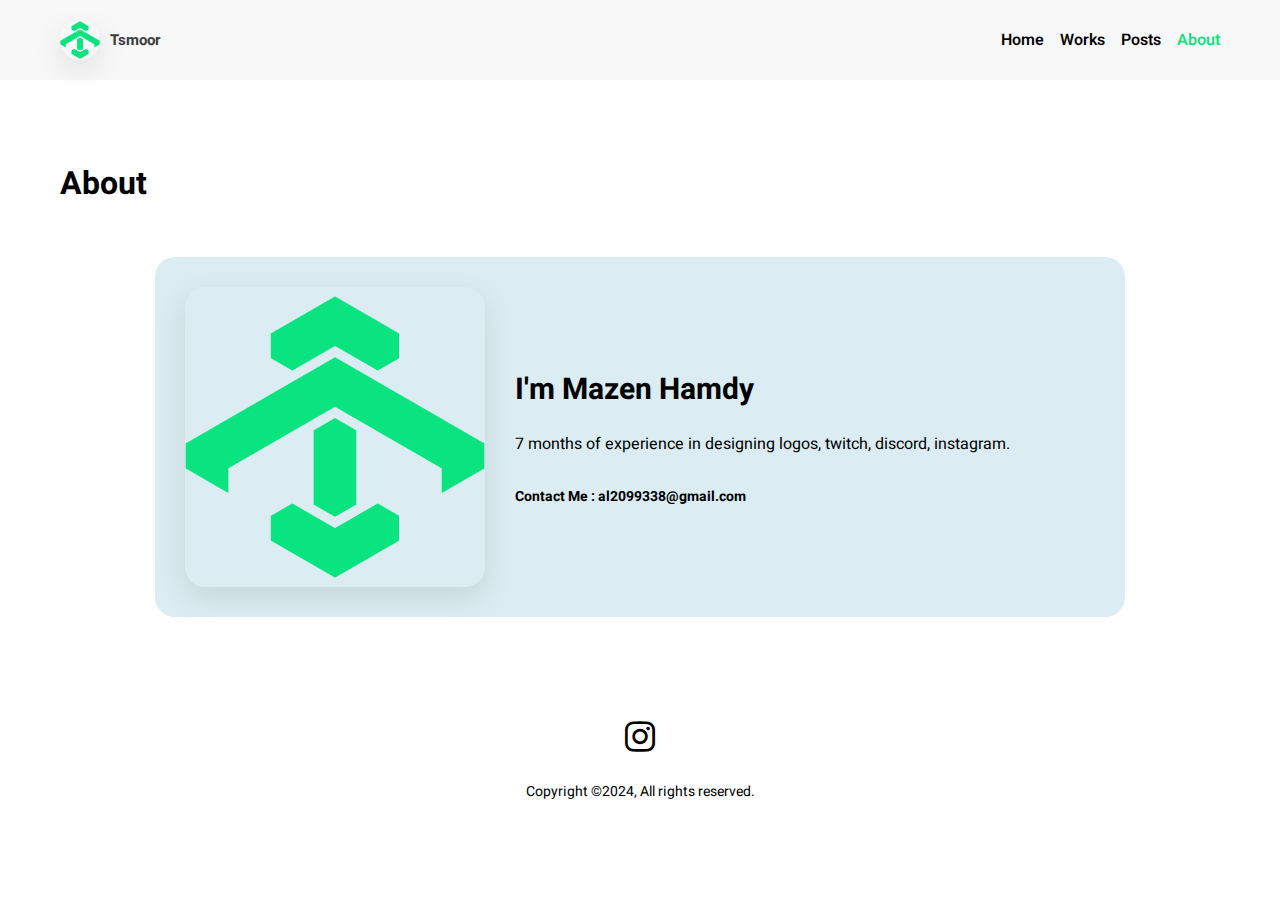
<file: about.html>
<!DOCTYPE html>
<html lang="en">

<head>
    <meta charset="UTF-8">
    <meta name="viewport" content="width=device-width, initial-scale=1.0">
    <link href='https://unpkg.com/boxicons@2.1.4/css/boxicons.min.css' rel='stylesheet'>
    <link rel="stylesheet" href="style.css">
    <title>About_My | Tsmoor</title>
</head>

<body>

    <nav>
        <div class="logo">
            <img src="design/assets/logo.png">
            <a href="#">Tsmoor</a>
        </div>
        <div class="nav-links">
            <a href="index.html">Home</a>
            <a href="works.html">Works</a>
            <a href="blog.html">Posts</a>
            <a class="selected" href="about.html">About</a>
        </div>
    </nav>

    <h1 class="page-title">About</h1>

    <div class="content">
        <div class="container">
            <img src="design/assets/logo.png">
            <div class="about">
                <h2>I'm Mazen Hamdy</h2>
                <p>7 months of experience in designing logos, twitch, discord, instagram.</p>
                <p class="email">Contact Me : al2099338@gmail.com</p>
            </div>
        </div>
    </div>

    <footer>
        <div class="socials">
            <a href="https://www.instagram.com/tsmoor.t" target="_blank"><i class='bx bxl-instagram'></i></a>
        </div>
        <p>Copyright ©2024, All rights reserved.</p>
    </footer>

</body>

</html>
</file>
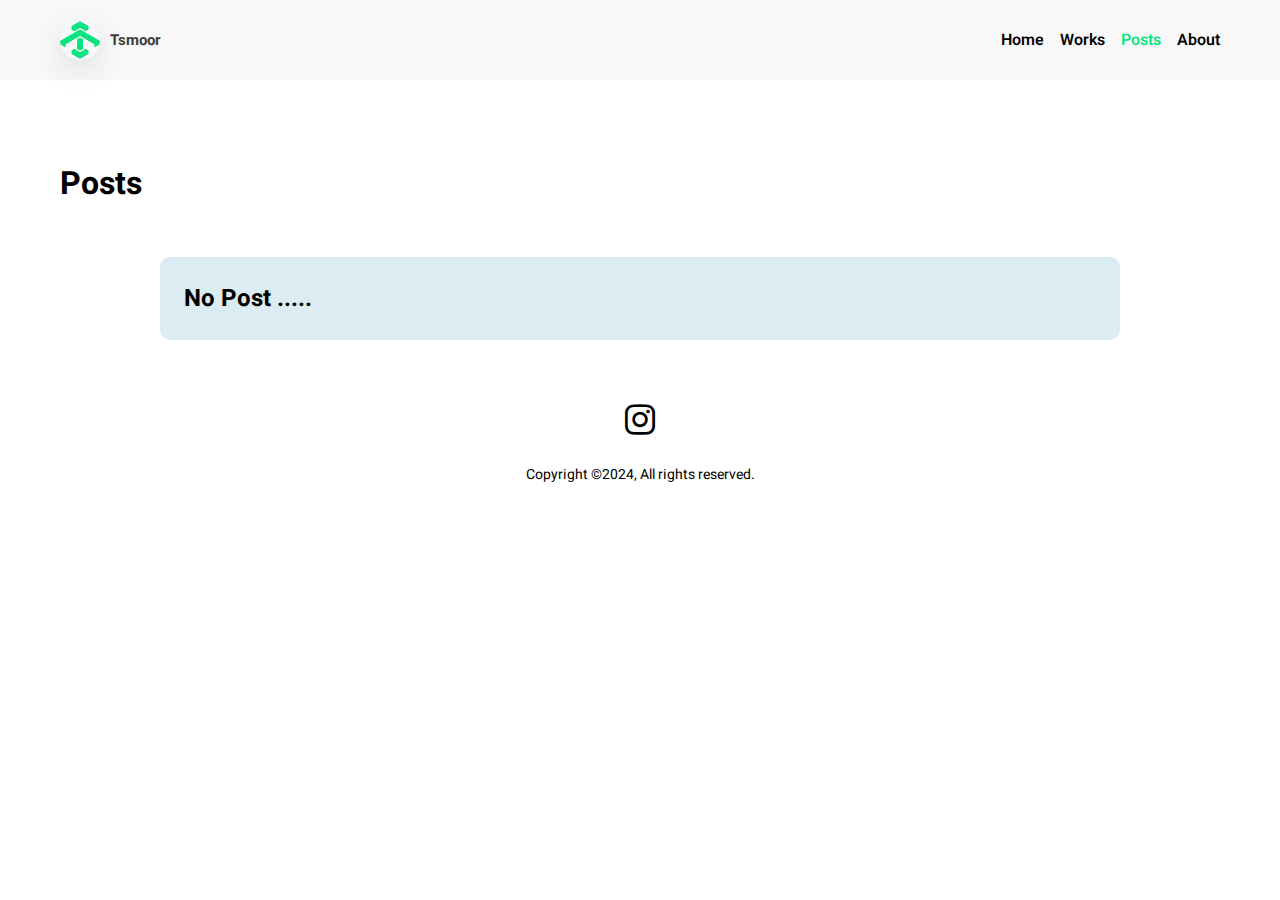
<file: blog.html>
<!DOCTYPE html>
<html lang="en">

<head>
    <meta charset="UTF-8">
    <meta name="viewport" content="width=device-width, initial-scale=1.0">
    <link href='https://unpkg.com/boxicons@2.1.4/css/boxicons.min.css' rel='stylesheet'>
    <link rel="stylesheet" href="style.css">
    <title>Posts | Tsmoor</title>
</head>

<body>

    <nav>
        <div class="logo">
            <img src="design/assets/logo.png">
            <a href="#">Tsmoor</a>
        </div>
        <div class="nav-links">
            <a href="index.html">Home</a>
            <a href="works.html">Works</a>
            <a class="selected" href="blog.html">Posts</a>
            <a href="about.html">About</a>
        </div>
    </nav>


    <h1 class="page-title">Posts</h1>

    <div class="content">
  <div class="post-list">
            <div class="post-item">
                <h2>No Post .....</h2>
    </div>


    <footer>
        <div class="socials">
            <a href="https://www.instagram.com/tsmoor.t" target="_blank"><i class='bx bxl-instagram'></i></a>
        </div>
        <p>Copyright ©2024, All rights reserved.</p>
    </footer>


</body>

</html>
</file>
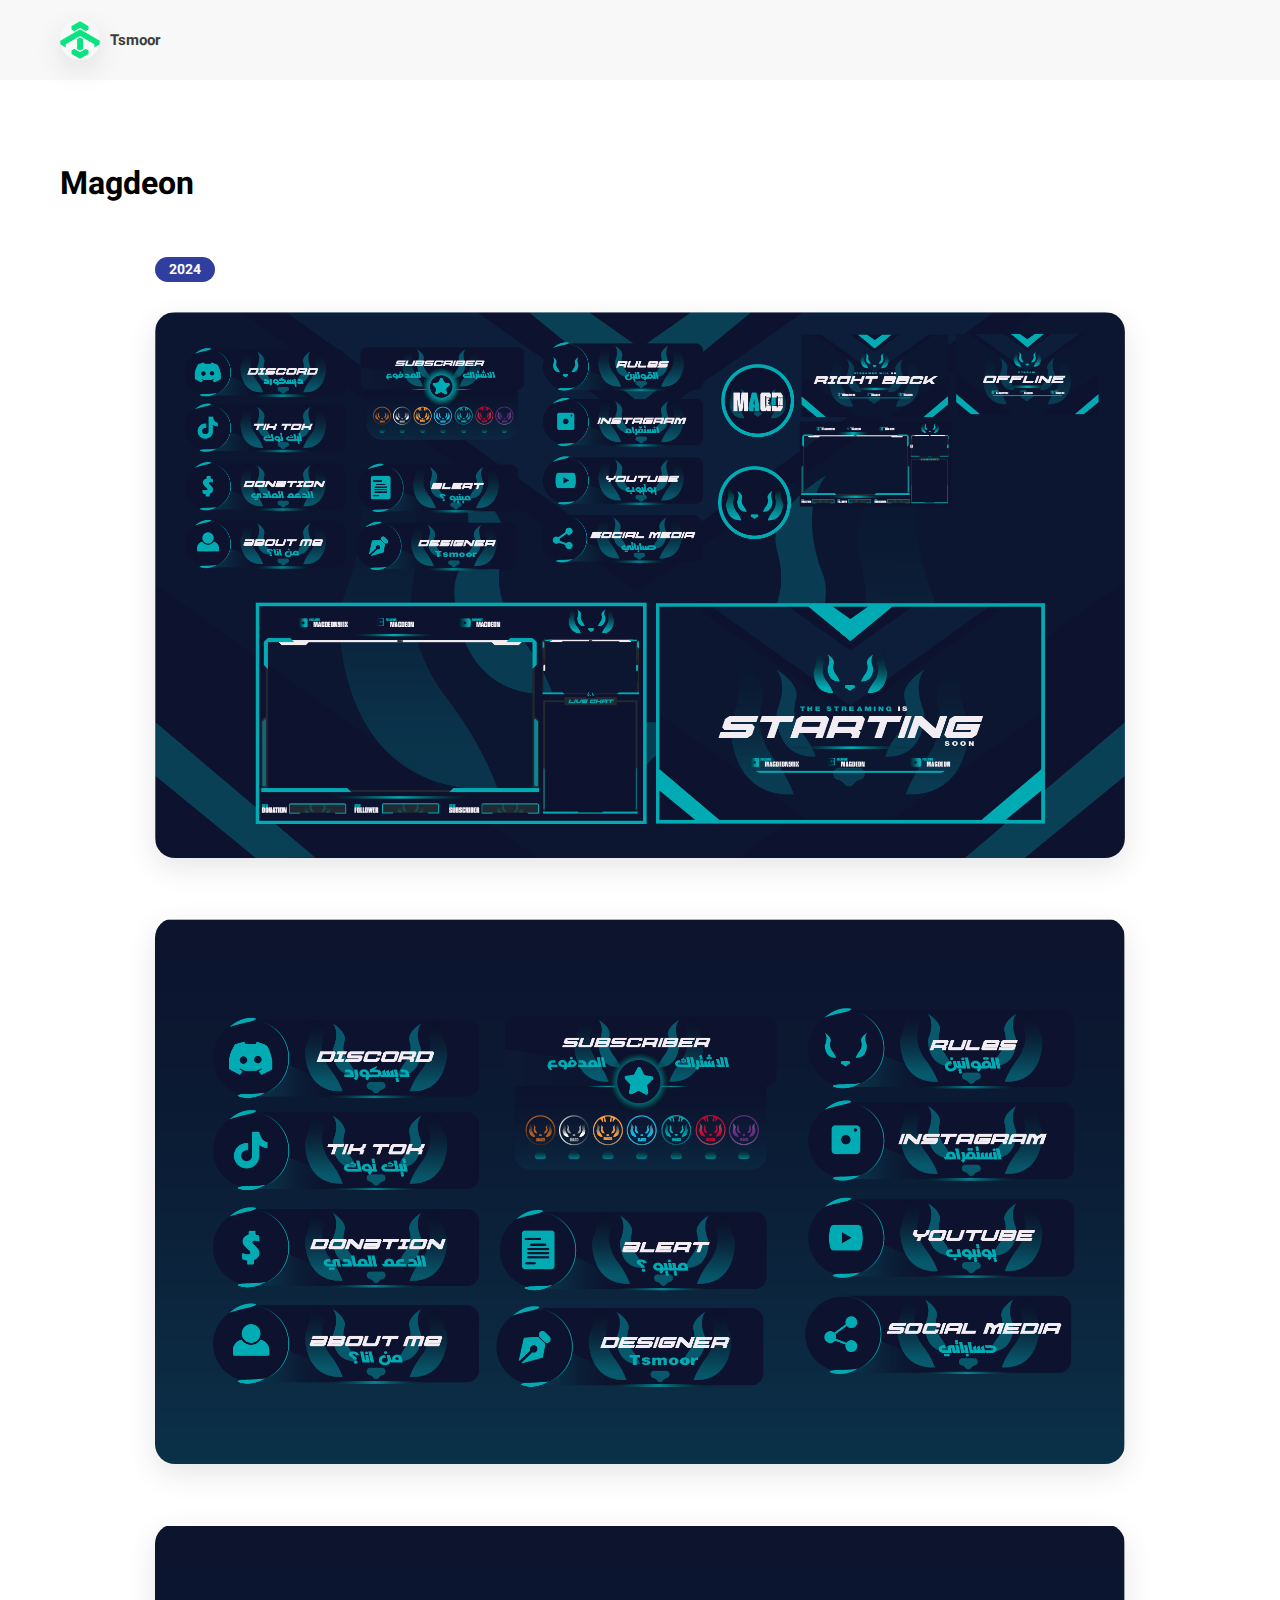
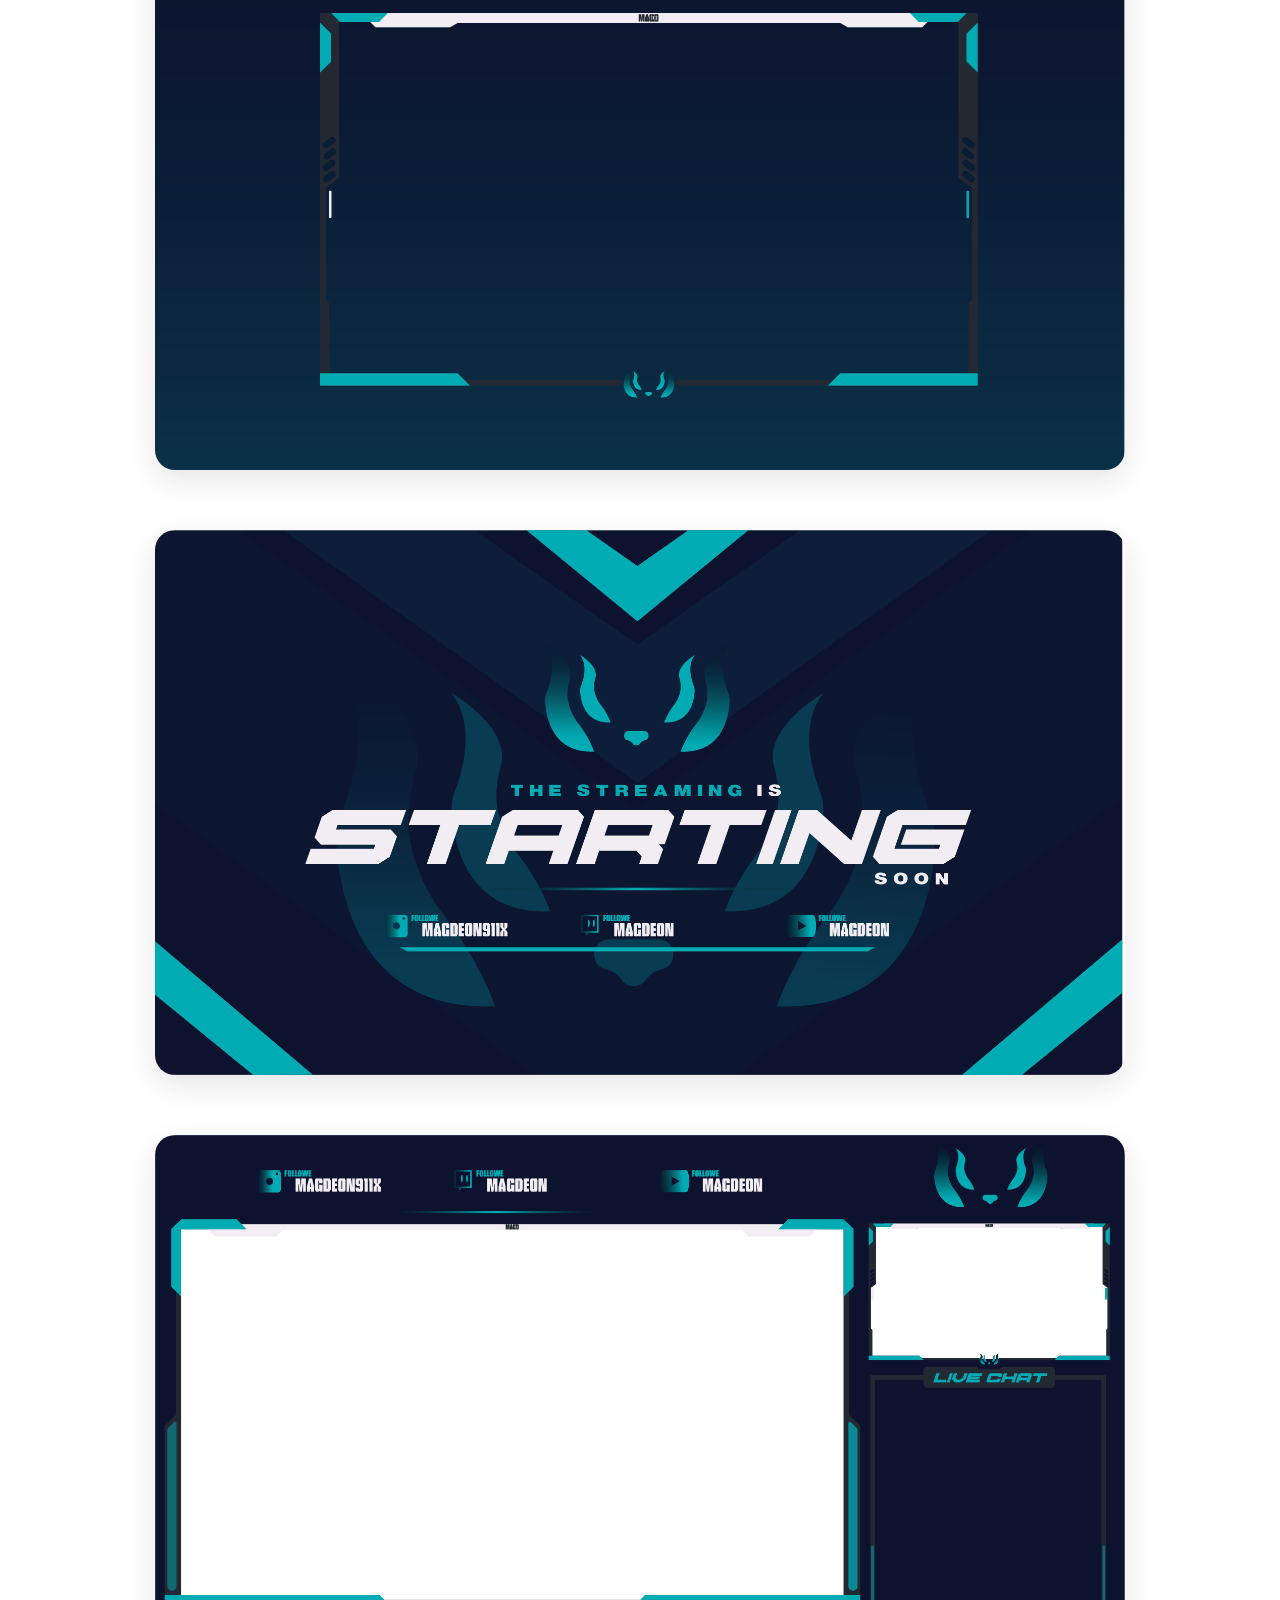
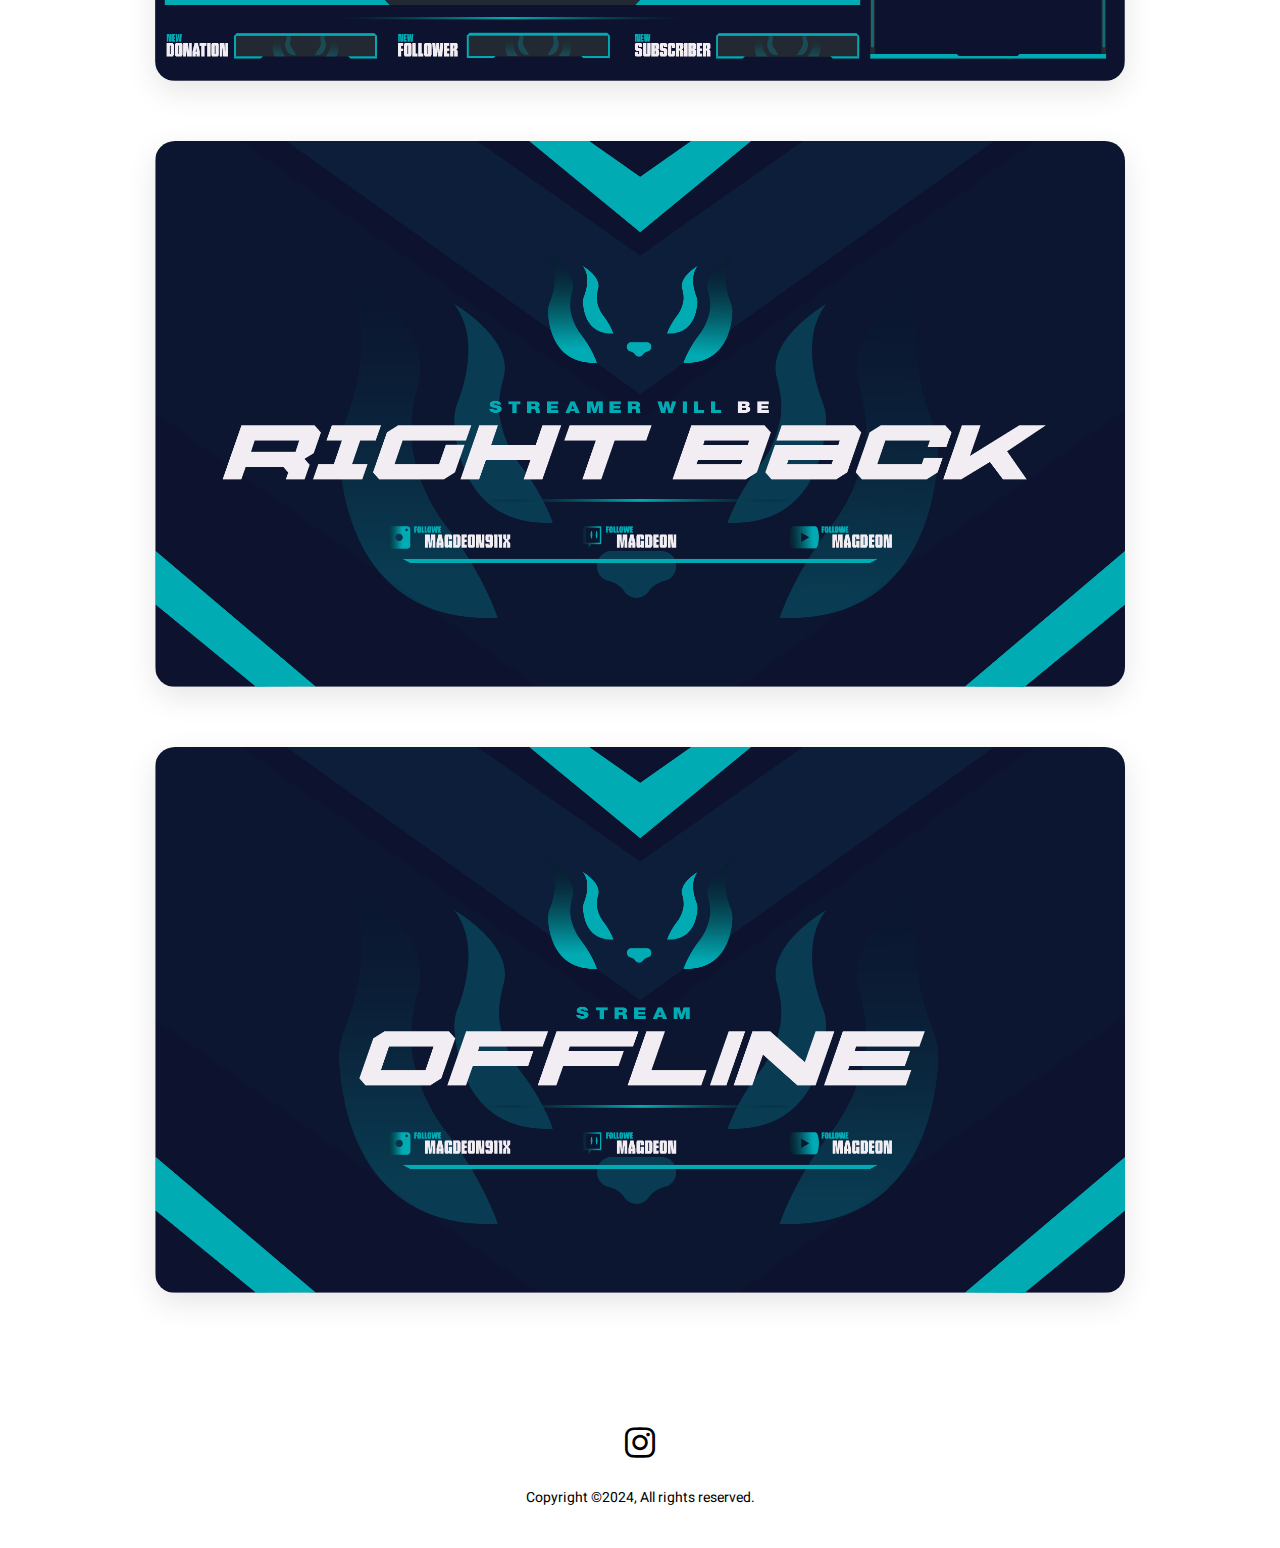
<file: magdeon.html>
<!DOCTYPE html>
<html lang="en">

<head>
    <meta charset="UTF-8">
    <meta name="viewport" content="width=device-width, initial-scale=1.0">
    <link href='https://unpkg.com/boxicons@2.1.4/css/boxicons.min.css' rel='stylesheet'>
    <link rel="stylesheet" href="style.css">
    <title>Single Work Page | AsmrProg</title>
</head>

<body>

    <nav>
        <div class="logo">
            <img src="design/assets/logo.png">
            <a href="index.html">Tsmoor</a>
            </div>
    </nav>

    <h1 class="page-title">Magdeon</h1>


    <div class="content">
        <div class="work-info">
            <div class="year-badge">2024</div>
            <div class="category">
            </div>
        </div>

        <img src="design/assets/magdeon/Artboard 22.png">

        <h1></h1>

        <img src="design/assets/magdeon/Artboard 38 copy 2.png">

        <h1></h1>

        <img src="design/assets/magdeon/Artboard 38 copy 4.png">

        <h1></h1>

        <img src="design/assets/magdeon/Artboard 38 copy.png">

        <h1></h1>

        <img src="design/assets/magdeon/Artboard 2.png">
        
        <h1></h1>

        <img src="design/assets/magdeon/Artboard 38 copy 3.png">

        
        <h1></h1>

        <img src="design/assets/magdeon/Artboard 38 copy 5.png">


    </div>


    <footer>
        <div class="socials">
            <a href="https://www.instagram.com/tsmoor.t" target="_blank"><i class='bx bxl-instagram'></i></a>
        </div>
        <p>Copyright ©2024, All rights reserved.</p>
    </footer>


</body>

</html>
</file>
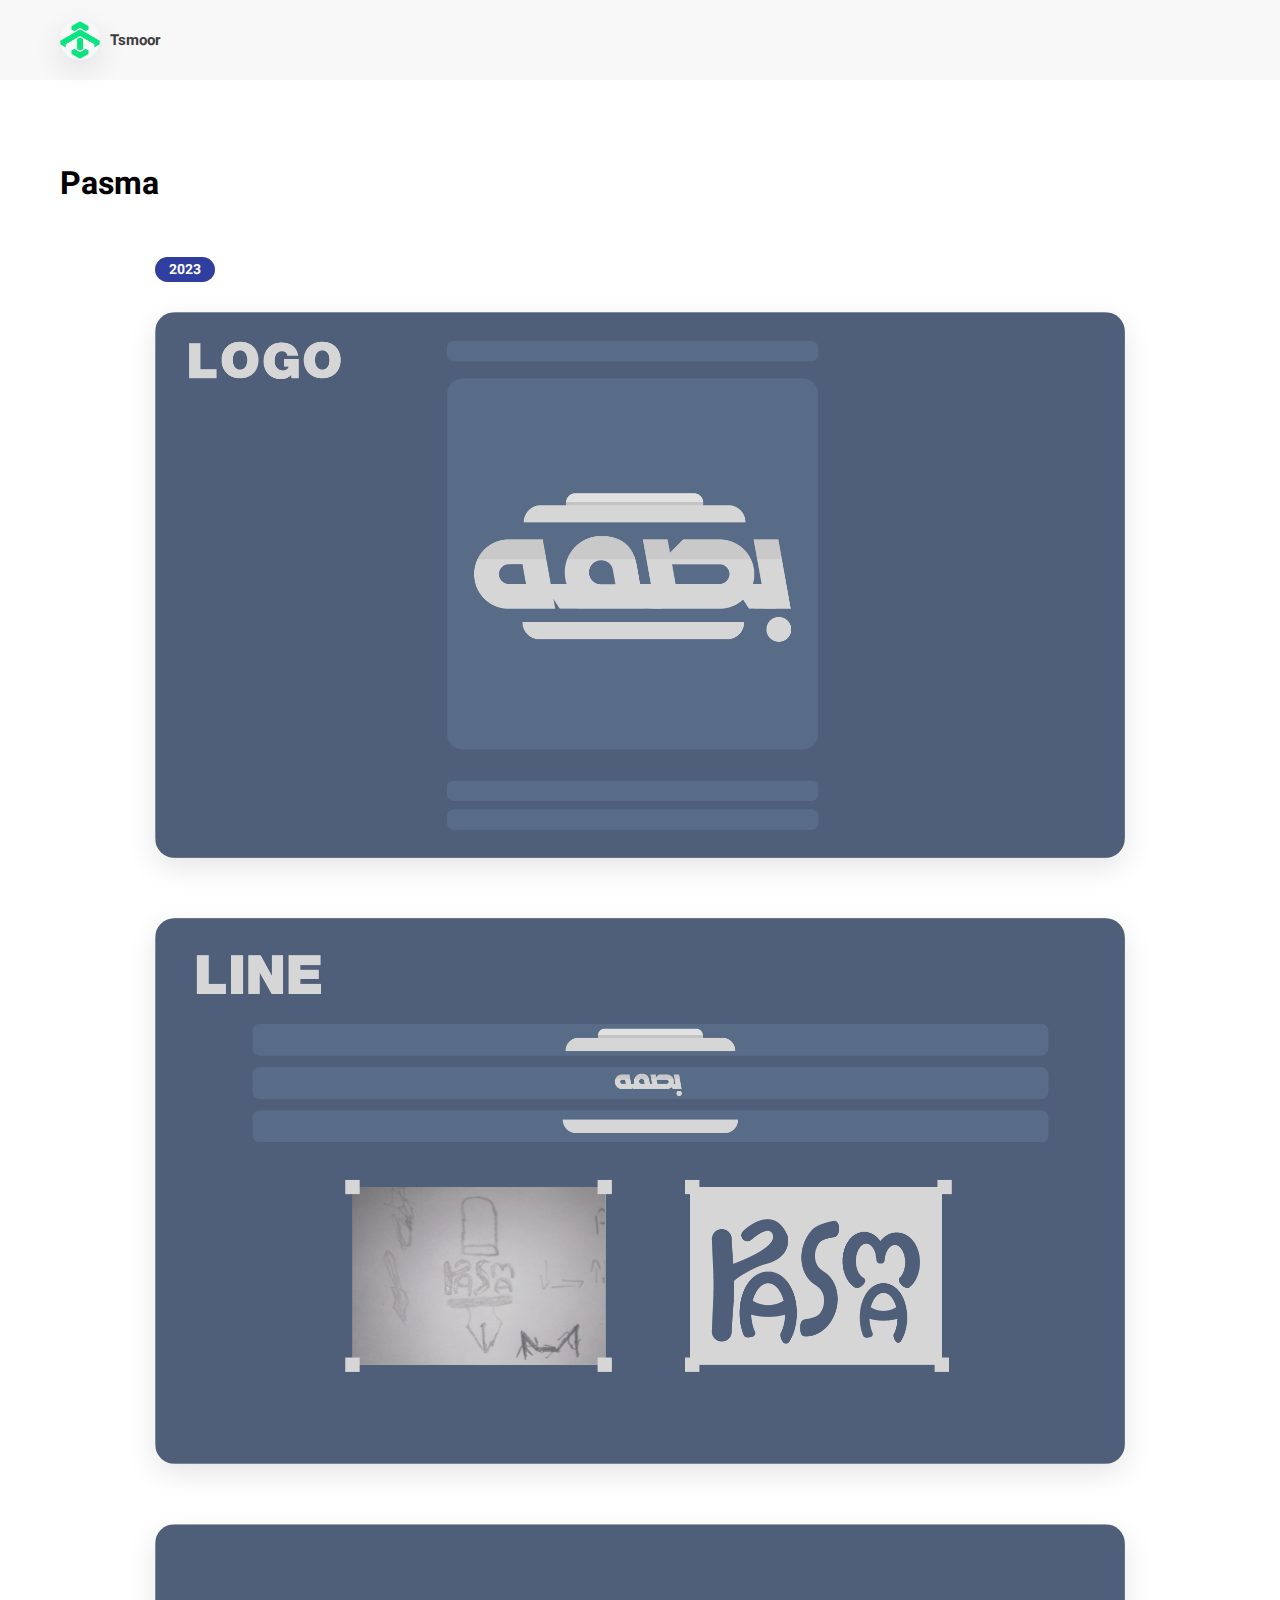
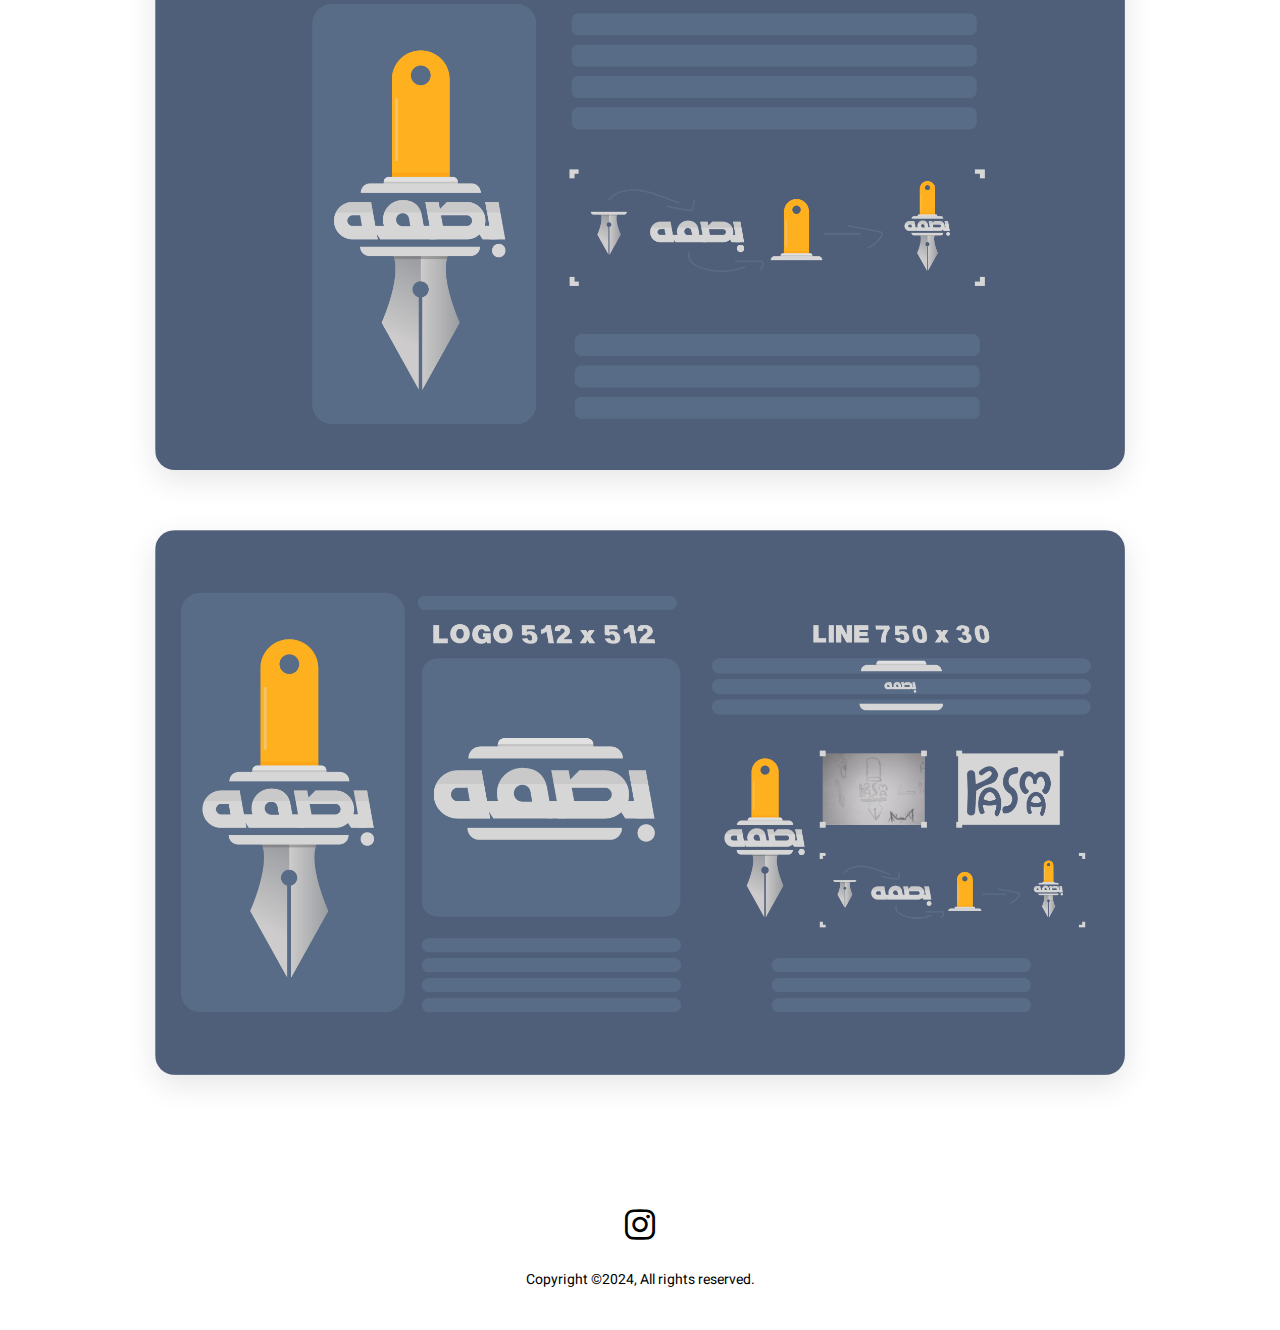
<file: pasma.html>
<!DOCTYPE html>
<html lang="en">

<head>
    <meta charset="UTF-8">
    <meta name="viewport" content="width=device-width, initial-scale=1.0">
    <link href='https://unpkg.com/boxicons@2.1.4/css/boxicons.min.css' rel='stylesheet'>
    <link rel="stylesheet" href="style.css">
    <title>Single Work Page | AsmrProg</title>
</head>

<body>

    <nav>
        <div class="logo">
            <img src="design/assets/logo.png">
            <a href="index.html">Tsmoor</a>
            </div>
    </nav>

    <h1 class="page-title">Pasma</h1>


    <div class="content">
        <div class="work-info">
            <div class="year-badge">2023</div>
            <div class="category">
            </div>
        </div>

        <img src="design/assets/pasma/Artboard 3 copy 2.png">

        <h1></h1>

        <img src="design/assets/pasma/Artboard 3.png">

        <h1></h1>

        <img src="design/assets/pasma/Artboard 3 copy.png">

        <h1></h1>

        <img src="design/assets/pasma/Artboard 3 copy 3.png">

    </div>


    <footer>
        <div class="socials">
            <a href="https://www.instagram.com/tsmoor.t" target="_blank"><i class='bx bxl-instagram'></i></a>
        </div>
        <p>Copyright ©2024, All rights reserved.</p>
    </footer>


</body>

</html>
</file>
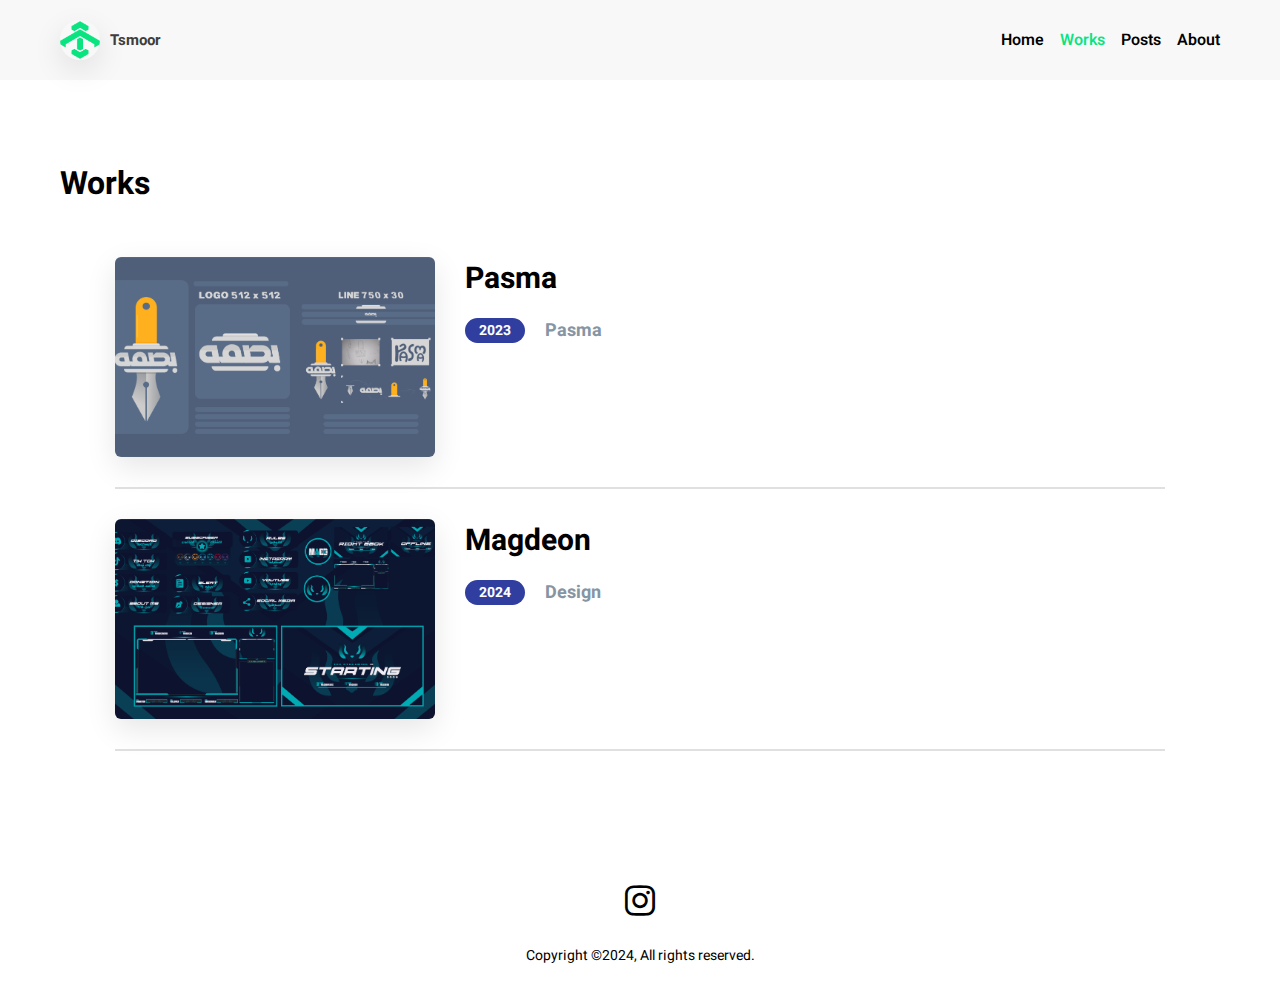
<file: works.html>
<!DOCTYPE html>
<html lang="en">

<head>
    <meta charset="UTF-8">
    <meta name="viewport" content="width=device-width, initial-scale=1.0">
    <link href='https://unpkg.com/boxicons@2.1.4/css/boxicons.min.css' rel='stylesheet'>
    <link rel="stylesheet" href="style.css">
    <title>Works | Tsmoor</title>
</head>

<body>

    <nav>
        <div class="logo">
            <img src="design/assets/logo.png">
            <a href="#">Tsmoor</a>
        </div>
        <div class="nav-links">
            <a href="index.html">Home</a>
            <a class="selected" href="works.html">Works</a>
            <a href="blog.html">Posts</a>
            <a href="about.html">About</a>
        </div>
    </nav>

    <h1 class="page-title">Works</h1>

    <div class="content">
        <div class="works-list">
            <div class="item">
                <img src="design/assets/pasma/Artboard 3 copy 3.png">
                <div class="details">
                    <a href="design/pasma.html"><h3>Pasma</h3></a>
                    <div class="item-info">
                        <div class="year-badge">2023</div>
                        <h4>Pasma</h4>
                    </div>
                    <p></p>
                </div>
            </div>
            <div class="item">
                <img src="design/assets/magdeon/Artboard 22.png">
                <div class="details">
                    <a href="design/magdeon.html"><h3>Magdeon</h3></a>
                    <div class="item-info">
                        <div class="year-badge">2024</div>
                        <h4>Design</h4>
                    </div>
                    <p></p>
                </div>
            </div>
        </div>
    </div>

    <footer>
        <div class="socials">
            <a href="https://www.instagram.com/tsmoor.t" target="_blank"><i class='bx bxl-instagram'></i></a>
        </div>
        <p>Copyright ©2024, All rights reserved.</p>
    </footer>


</body>

</html>
</file>
<file: style.css>
@import url('https://fonts.googleapis.com/css2?family=Heebo:wght@300;400;500;600;700;800&display=swap');

*{
    margin: 0;
    padding: 0;
    box-sizing: border-box;
    font-family: 'Heebo', sans-serif;
}

a{
    text-decoration: none;
    color: #000;
}

img{
    object-fit: cover;
    object-position: top;
    box-shadow: 0 10px 30px rgba(0, 0, 0, 0.1);
}

nav{
    padding: 20px 148px;
    background-color: #f8f8f8;
    display: flex;
    align-items: center;
    justify-content: space-between;
    font-weight: 600;
}

nav .logo{
    display: flex;
    align-items: center;
    gap: 10px;
}

nav .logo img{
    width: 40px;
    height: 40px;
    border-radius: 100%;
    
}

nav .logo a{
    font-size: 15px;
    color: #3e3e3e;
    font-weight: bold;
}

nav .nav-links{
    display: flex;
    gap: 16px;
}

nav .nav-links a{
    transition: color 0.3s ease;
}

nav .nav-links a:hover,
nav .nav-links a.selected{
    color: #0ae480;
}

.main {
    padding: 0 148px;
    display: flex;
    align-items: center;
    justify-content: space-between;
    gap: 50px;
    height: calc(100vh - 80px);

}

.main .info h1{
    font-size: 44px;
    margin-bottom: 40px;
}
.main .info h1 span{
    font-size: 44px;
    margin-bottom: 40px;
    color: #0ae480;
}
.main .info p{
    font-size: 16px;
    margin-bottom: 45px;
    width: 100%;
}

.main .info p2{
    font-size: 30px;
    margin-bottom: 30px;
    width: 100%;
}


.main .info button,
.content .post-list .post-item .buttons button{
    padding: 10px 30px;
    background: #303f9f;
    border: none;
    color: #fff;
    font-size: 16px;
    border-radius: 12px;
    cursor: pointer;
    transition: background 0.3s ease;
}
.main .info a,
.content .post-list .post-item .buttons button{
    padding: 10px 30px;
    background: #303f9f;
    border: none;
    color: #fff;
    font-size: 16px;
    border-radius: 12px;
    cursor: pointer;
    transition: background 0.3s ease;
}
.main .info a:hover,
.content .post-list .post-item .buttons button:hover{
    background: #1a237e;
}


.main img{
    width: 400px;
    height: 400px;
    border-radius: 75px;
}

.mainop .analyse{
    display: grid;
    grid-template-columns: repeat(3, 1fr);
    gap: 1.6rem;
}

.mainop .analyse > div{
    background-color: var(--color-white);
    padding: var(--card-padding);
    border-radius: var(--card-border-radius);
    margin-top: 1rem;
    box-shadow: var(--box-shadow);
    cursor: pointer;
    transition: all 0.3s ease;
}

.mainop .analyse > div:hover{
    box-shadow: none;
}

.mainop .analyse > div .status{
    display: flex;
    align-items: center;
    justify-content: space-between;
}

.mainop .analyse h3{
    margin-left: 0.6rem;
    font-size: 1rem;
}

.mainop .analyse .progresss{
    position: relative;
    width: 92px;
    height: 92px;
    border-radius: 50%;
}

.mainop .analyse svg{
    width: 7rem;
    height: 7rem;
}

.mainop .analyse svg circle{
    fill: none;
    stroke-width: 10;
    stroke-linecap: round;
    transform: translate(5px, 5px);
}

.mainop .analyse .sales svg circle{
    stroke: var(--color-success);
    stroke-dashoffset: -30;
    stroke-dasharray: 200;
}

.mainop .analyse .visits svg circle{
    stroke: var(--color-danger);
    stroke-dashoffset: -30;
    stroke-dasharray: 200;
}

.mainop .analyse .searches svg circle{
    stroke: var(--color-primary);
    stroke-dashoffset: -30;
    stroke-dasharray: 200;
}

.mainop .analyse .progresss .percentage{
    position: absolute;
    top: -3px;
    left: -1px;
    display: flex;
    align-items: center;
    justify-content: center;
    height: 100%;
    width: 100%;
}

.mainop .analyse{
    grid-template-columns: 1fr;
    gap: 0;
}


.recent{
    padding: 60px 148px;
    background-color: #dbedf2;
}

.recent .header{
    display: flex;
    align-items: center;
    justify-content: space-between;
    margin-bottom: 30px;
}

.recent .header h4,
.separator h4{
    font-size: 20px;
    font-weight: 400;
}

.recent .header a{
    color: #303f9f;
}

.recent .posts{
    display: flex;
    justify-content: center;
    gap: 20px;
}

.recent .posts .post-item{
    background-color: #fff;
    padding: 24px;
    width: 460px;
}

.recent .posts .post-item h3,
.content .post-list .post-item h3{
    font-size: 26px;
    margin-bottom: 18px;
}

.recent .posts .post-item .info,
.content .post-list .post-item .info{
    display: flex;
    gap: 10px;
    margin-bottom: 10px;
}

.recent .posts .post-item .info h5,
.content .post-list .post-item h5{
    font-size: 18px;
    font-weight: 400;
}

.recent .posts .post-item p{
    width: 400px;
}


.separator{
    padding: 40px 148px 0;
}

.separator h4{
    margin-bottom: 30px;
}

.featured{
    padding: 40px 290px 0;
}

.featured .item,
.works-list .item{
    display: flex;
    gap: 30px;
    margin-bottom: 30px;
    padding-bottom: 30px;
    border-bottom: 2px solid #e0e0e0;
}

.featured .item img,
.works-list .item img{
    width: 320px;
    height: 200px;
    border-radius: 6px;
}

.featured .item .details h3,
.works-list .item h3{
    font-size: 30px;
    margin-bottom: 16px;
}

.featured .item .details .item-info,
.works-list .item .details .item-info{
    display: flex;
    align-items: center;
    gap: 20px;
    margin-bottom: 20px;
}

.featured .item .details .item-info .year-badge,
.works-list .item .details .item-info .year-badge,
.content .work-info .year-badge,
.posts .post-item .info .year-badge{
    background-color: #303f9f;
    padding: 2px 14px;
    color: #fff;
    border-radius: 16px;
    font-size: 14px;
    font-weight: bold;
}

.featured .item .details .item-info h4,
.works-list .item .details .item-info h4{
    color: #8695a4;
    font-size: 18px;
}

.featured .item .details p,
.works-list .item .details p{
    width: 700px;
    text-align: justify;
}

footer{
    padding: 40px 0;
    display: flex;
    flex-direction: column;
    align-items: center;
}

footer .socials{
    display: flex;
    align-items: center;
    gap: 28px;
    margin-bottom: 20px;
}

footer .socials i{
    font-size: 40px;
    cursor: pointer;
    transition: color 0.3s ease;
}

footer .socials i:hover{
    color: #303f9f;
}

footer p{
    font-size: 14px;
}

.page-title{
    padding: 80px 234px 20px;
    width: 100%;
}

.content{
    padding: 30px 148px 60px;
    display: flex;
    flex-direction: column;
    align-items: center;
}

.content .work-info{
    display: flex;
    align-items: center;
    justify-content: flex-start;
    gap: 20px;
    width: 970px;
}

.content .work-info .category{
    color: #8695a4;
    font-size: 18px;
}

.content>p{
    width: 970px;
    font-size: 15px;
    margin: 20px 0;
}

.content>img{
    width: 970px;
    margin: 30px 0;
    border-radius: 20px;
}

.content>h1,
.content>h2,
.content>h3{
    width: 970px;
}

.content .post-list{
    display: flex;
    flex-direction: column;
    gap: 20px;
}

.content .post-list .post-item{
    background-color: #dbedf2;
    padding: 24px;
    width: 960px;
    border-radius: 10px;
}

.content .post-list .post-item .buttons{
    margin-top: 30px;
    display: flex;
    align-items: center;
    justify-content: flex-end;
    gap: 10px;
}

.content .post-list .post-item .buttons button{
    font-size: 14px;
    padding: 6px 20px;
}

.content .post-list .post-item .buttons i{
    font-size: 22px;
    cursor: pointer;
    transition: color 0.3s ease;
}

.content .post-list .post-item .buttons i:hover{
    color: #303f9f;
}

.content .container{
    background-color: #dbedf2;
    padding: 30px;
    display: flex;
    align-items: center;
    gap: 30px;
    width: 970px;
    border-radius: 20px;
}

.content .container img{
    width: 300px;
    height: 300px;
    border-radius: 20px;
}

.content .container h2{
    margin-bottom: 20px;
    font-size: 30px;
}

.content .container .about>p{
    text-align: justify;
}

.content .container .about .email{
    font-weight: bold;
    margin-top: 30px;
    font-size: 14px;
}

@media screen and (max-width: 1400px) {
    
    nav{
        padding: 20px 60px;
    }

    .main{
        padding: 0 60px;
    }

    .recent{
        padding: 60px;
    }

    .featured,
    .separator{
        padding: 40px 60px 0;
    }

    .page-title{
        padding: 80px 60px 20px;
    }

}

@media screen and (max-width: 1200px) {
    
    nav{
        padding: 20px 40px;
    }

    .main{
        padding: 0 40px;
    }

    .main img{
        width: 340px;
        height: 340px;
    }

    .recent{
        padding: 40px;
    }

    .featured,
    .separator{
        padding: 40px 40px 0;
    }

    .featured .item .details p,
    .works-list .item .details p{
        width: 100%;
    }

    .page-title{
        padding: 80px 40px 20px;
    }

    .content .work-info,
    .content>p,
    .content>img,
    .content>h1,
    .content>h2,
    .content>h3,
    .content .post-list .post-item,
    .content .container{
        width: 100%;
    }

    .content .container img{
        width: 250px;
        height: 250px;
    }

    .content .container h2{
        font-size: 24px;
        margin-bottom: 10px;
    }

    .content .container .about>p{
        font-size: 14px;
    }

}

@media screen and (max-width: 992px) {
    
    nav{
        padding: 20px;
    }

    .main{
        padding: 0 20px;
    }

    .main img{
        width: 300px;
        height: 300px;
    }

    .main .info h1{
        font-size: 34px;
    }

    .main .info p{
        font-size: 15px;
    }

    .main .info button{
        font-size: 15px;
        padding: 8px 22px;
    }

    .recent{
        padding: 40px 20px;
    }

    .recent .posts .post-item{
        width: 100%;
    }

    .recent .posts .post-item h3,
    .content .post-list .post-item h3{
        font-size: 20px;
    }

    .recent .posts .post-item .info h5,
    .content .post-list .post-item .info h5{
        font-size: 14px;
    }

    .recent .posts .post-item p{
        width: 100%;
        font-size: 14px;
    }

    .featured,
    .separator{
        padding: 40px 20px 0;
    }

    .featured .item,
    .works-list .item{
        flex-direction: column;
        padding: 0 20px 30px;
    }

    .featured .item img,
    .works-list .item img{
        width: 100%;
        height: auto;
    }

    .featured .item .details h3,
    .works-list .details .item h3{
        font-size: 24px;
        margin-bottom: 12px;
    }

    .featured .item .details .item-info .year-badge,
    .works-list .item .details .item-info .year-badge{
        font-size: 12px;
    }

    .featured .item .details .item-info h4,
    .works-list .item .details .item-info h4{
        font-size: 15px;
    }

    .featured .item .details p,
    .works-list .item .details p{
        font-size: 14px;
    }

    .content{
        padding: 30px 20px 60px;
    }

    .content .container h2{
        font-size: 20px;
    }

    .content .container .about>p{
        font-size: 13px;
    }

}

@media screen and (max-width: 768px) {
    
    nav{
        justify-content: center;
    }

    nav .logo{
        display: none;
    }

    .main{
        flex-direction: column;
        justify-content: space-around;
        margin: 40px 0;
        height: auto;
    }

    .main .info h1{
        font-size: 30px;
        margin-bottom: 16px;
    }

    .main .info p{
        margin-bottom: 16px;
    }

    .main .info button{
        padding: 6px 20px;
        font-size: 13px;
    }

    .main img{
        margin-top: 20px;
        width: 100%;
        height: auto;
        border-radius: 50px;
    }

    .recent .posts,
    .content .container{
        flex-direction: column;
    }

    .content .container img{
        width: 100%;
        height: auto;
    }

}
</file>
